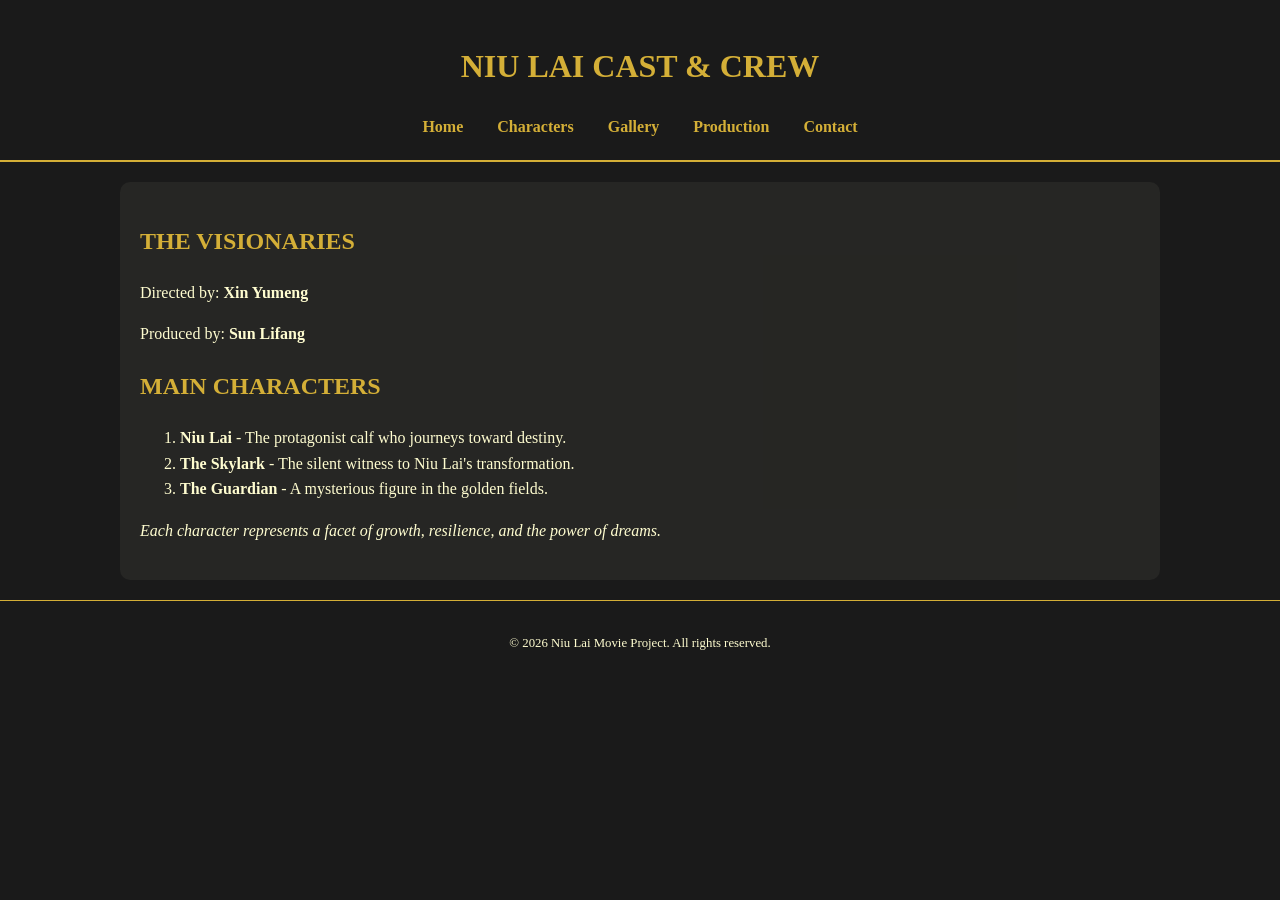
<file: characters.html>
<!DOCTYPE html>
<html lang="en">
<head>
    <meta charset="UTF-8">
    <title>Characters | Niu Lai</title>
    <link rel="stylesheet" href="style.css">
</head>
<body>
    <header>
        <h1>Niu Lai Cast & Crew</h1>
        <nav>
            <a href="index.html">Home</a>
            <a href="characters.html">Characters</a>
            <a href="gallery.html">Gallery</a>
            <a href="production.html">Production</a>
            <a href="contact.html">Contact</a>
        </nav>
    </header>

    <div class="container">
        <h2>The Visionaries</h2>
        <p>Directed by: <strong>Xin Yumeng</strong></p>
        <p>Produced by: <strong>Sun Lifang</strong></p>

        <h2>Main Characters</h2>
        <ol>
            <li><strong>Niu Lai</strong> - The protagonist calf who journeys toward destiny.</li>
            <li><strong>The Skylark</strong> - The silent witness to Niu Lai's transformation.</li>
            <li><strong>The Guardian</strong> - A mysterious figure in the golden fields.</li>
        </ol>

        <p><em>Each character represents a facet of growth, resilience, and the power of dreams.</em></p>
    </div>

    <footer>
        <p>&copy; 2026 Niu Lai Movie Project. All rights reserved.</p>
    </footer>
</body>
</html>
</file>
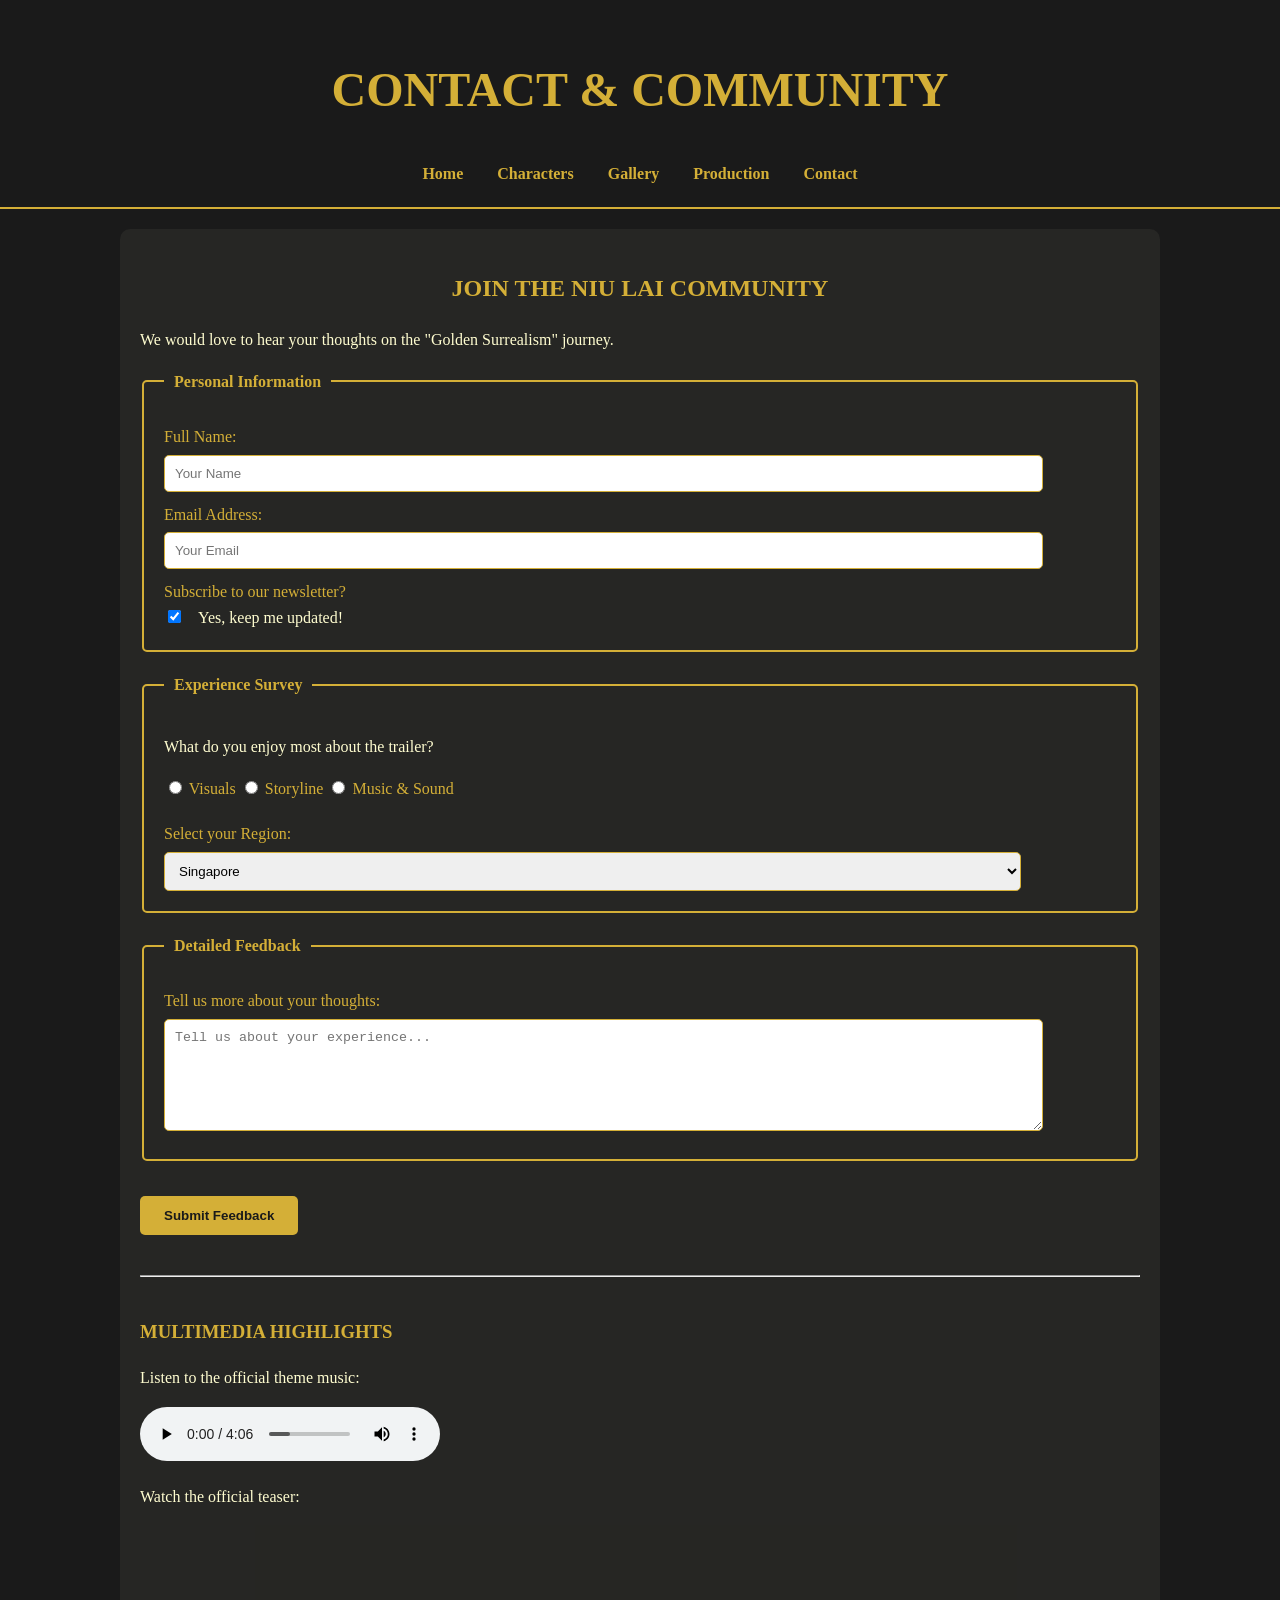
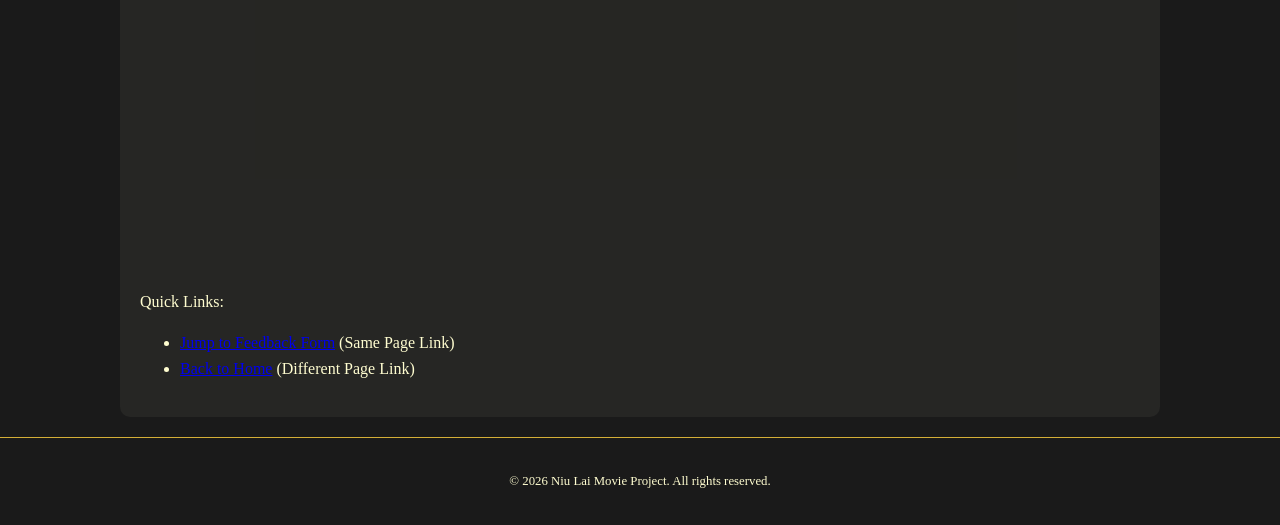
<file: contact.html>
<!DOCTYPE html>
<html lang="en">
<head>
    <meta charset="UTF-8">
    <title>Contact & Feedback | Niu Lai</title>
    <link rel="stylesheet" href="style.css">
</head>
<body bgcolor="#1A1A1A">
    <header>
        <h1 style="font-size: 3em;">Contact & Community</h1>
        <nav>
            <a href="index.html">Home</a>
            <a href="characters.html">Characters</a>
            <a href="gallery.html">Gallery</a>
            <a href="production.html">Production</a>
            <a href="contact.html">Contact</a>
        </nav>
    </header>

    <div class="container">
        <h2 style="text-align: center;">Join the Niu Lai Community</h2>
        <p>We would love to hear your thoughts on the "Golden Surrealism" journey.</p>

        <!-- Fieldset & Legend Requirement -->
        <fieldset>
            <legend>Personal Information</legend>
            <label for="userName">Full Name:</label>
            <input type="text" id="userName" name="userName" placeholder="Your Name">

            <label for="userEmail">Email Address:</label>
            <input type="email" id="userEmail" name="userEmail" placeholder="Your Email">

            <label>Subscribe to our newsletter?</label>
            <input type="checkbox" id="subscribe" name="subscribe" checked>
            <span style="margin-left: 10px;">Yes, keep me updated!</span>
        </fieldset>

        <!-- Radio Buttons and Dropdowns -->
        <fieldset>
            <legend>Experience Survey</legend>
            <p>What do you enjoy most about the trailer?</p>
            <input type="radio" name="interest" id="visuals"> <label for="visuals" style="display:inline;">Visuals</label>
            <input type="radio" name="interest" id="story"> <label for="story" style="display:inline;">Storyline</label>
            <input type="radio" name="interest" id="music"> <label for="music" style="display:inline;">Music & Sound</label>

            <div style="margin-top: 20px;">
                <label for="region">Select your Region:</label>
                <select id="region">
                    <option value="sg">Singapore</option>
                    <option value="my">Malaysia</option>
                    <option value="th">Thailand</option>
                    <option value="id">Indonesia</option>
                    <option value="ph">Philippines</option>
                </select>
            </div>
        </fieldset>

        <!-- Text Area Requirement -->
        <fieldset>
            <legend>Detailed Feedback</legend>
            <label for="feedback">Tell us more about your thoughts:</label>
            <textarea id="feedback" rows="6" placeholder="Tell us about your experience..."></textarea>
        </fieldset>

        <!-- Button Requirement -->
        <button type="button" id="submitFeedback">Submit Feedback</button>
        <div id="feedbackMessage" style="margin-top: 10px; color: var(--gold);"></div>

        <hr style="margin: 40px 0;">

        <!-- Multimedia Placeholders (Requirement check) -->
        <h3>Multimedia Highlights</h3>
        <p>Listen to the official theme music:</p>
        <audio controls>
            <source src="Niu Lai full Ending Song director's mom singer Chinese Animation Movie 100 Million Yuan 牛来 China 信雨萌_6.mp4" type="audio/mp4">
            Your browser does not support the audio element.
        </audio>

<p>Watch the official teaser:</p>
<iframe 
    width="100%" 
    height="315" 
    src="https://www.youtube.com/embed/qv3QCDkBfgc" 
    title="YouTube video player" 
    frameborder="0" 
    allow="accelerometer; autoplay; clipboard-write; encrypted-media; gyroscope; picture-in-picture; web-share" 
    allowfullscreen>
</iframe>


        <!-- Links (Same page / Different page) -->
        <div style="margin-top: 40px;">
            <p>Quick Links:</p>
            <ul>
                <li><a href="#feedback">Jump to Feedback Form</a> (Same Page Link)</li>
                <li><a href="index.html">Back to Home</a> (Different Page Link)</li>
            </ul>
        </div>
    </div>

    <!-- JS for Error Handling & Events -->
    <script>
        document.getElementById('submitFeedback').addEventListener('click', function() {
            const name = document.getElementById('userName').value;
            const feedback = document.getElementById('feedback').value;

            if (name === "" || feedback === "") {
                // Error Handling Requirement
                document.getElementById('feedbackMessage').innerText = "Error: Please fill in both Name and Feedback fields.";
                document.getElementById('feedbackMessage').style.color = "red";
            } else {
                document.getElementById('feedbackMessage').innerText = "Thank you for your feedback, " + name + "!";
                document.getElementById('feedbackMessage').style.color = "var(--gold)";
                document.getElementById('feedback').value = "";
            }
        });
    </script>

    <footer>
        <p>&copy; 2026 Niu Lai Movie Project. All rights reserved.</p>
    </footer>
</body>
</html>
</file>
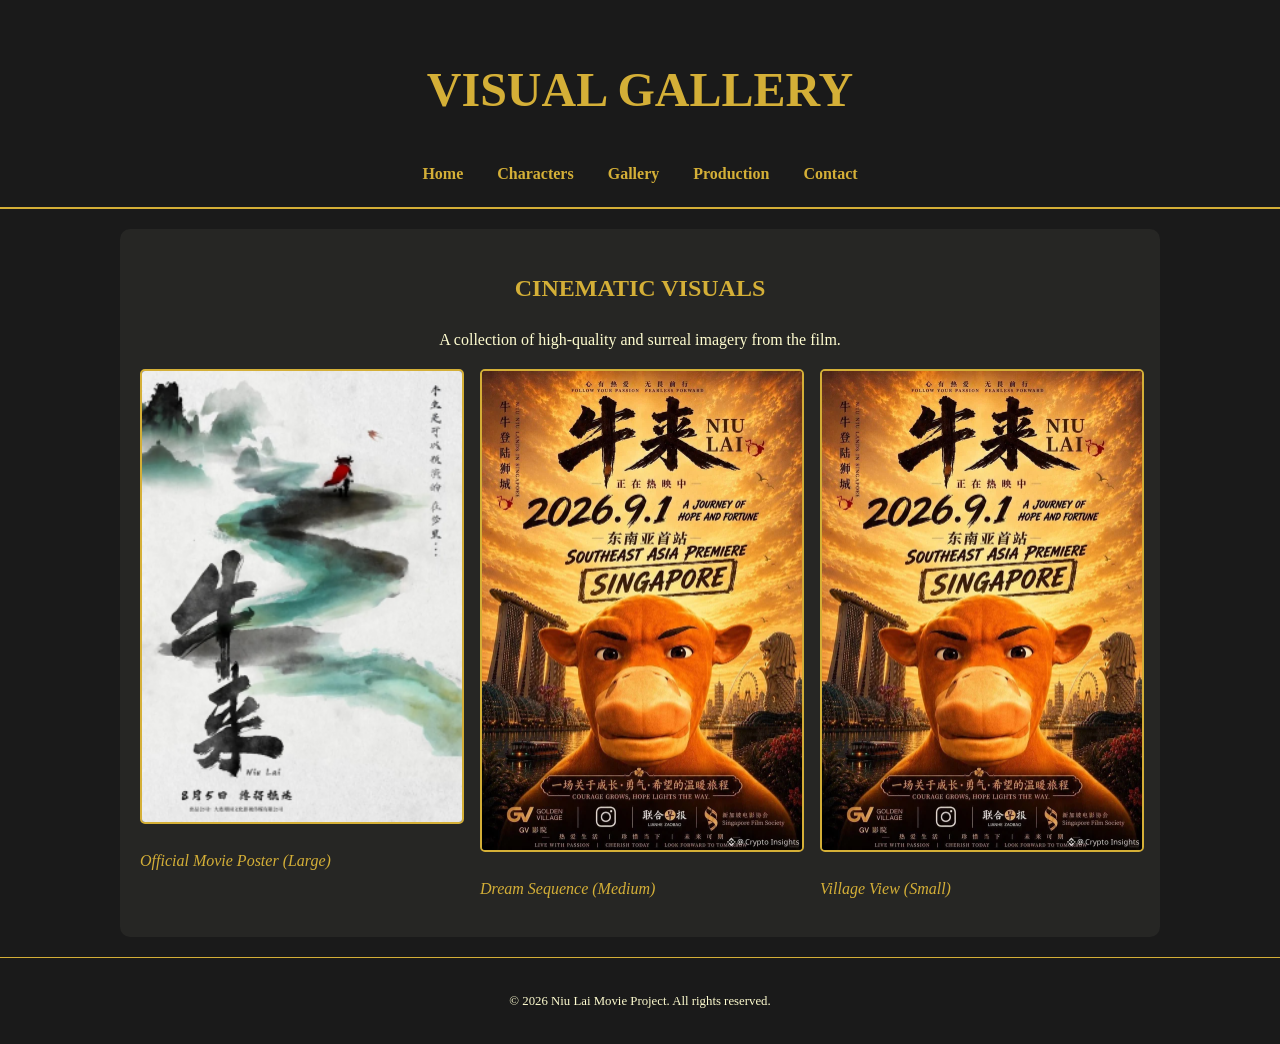
<file: gallery.html>
<!DOCTYPE html>
<html lang="en">
<head>
    <meta charset="UTF-8">
    <title>Gallery | Niu Lai</title>
    <link rel="stylesheet" href="style.css">
</head>
<body bgcolor="#1A1A1A">
    <header>
        <h1 style="font-size: 3em;">Visual Gallery</h1>
        <nav>
            <a href="index.html">Home</a>
            <a href="characters.html">Characters</a>
            <a href="gallery.html">Gallery</a>
            <a href="production.html">Production</a>
            <a href="contact.html">Contact</a>
        </nav>
    </header>

    <div class="container">
        <h2 style="text-align: center;">Cinematic Visuals</h2>
        <p style="text-align: center;">A collection of high-quality and surreal imagery from the film.</p>
        
        <div class="gallery-grid">
            <!-- Requirement: Small, Medium, Large Images -->
            <div class="gallery-item">
                <img src="Here_Comes_the_Ox.png" alt="Official Poster">
                <p><em style="color: var(--gold);">Official Movie Poster (Large)</em></p>
            </div>
            <div class="gallery-item">
                <img src="poster.webp" alt="Scene 1">
                <p><em style="color: var(--gold);">Dream Sequence (Medium)</em></p>
            </div>
            <div class="gallery-item">
                <img src="poster.webp" alt="Scene 2">
                <p><em style="color: var(--gold);">Village View (Small)</em></p>
            </div>
        </div>
    </div>

    <footer>
        <p>&copy; 2026 Niu Lai Movie Project. All rights reserved.</p>
    </footer>
</body>
</html>
</file>
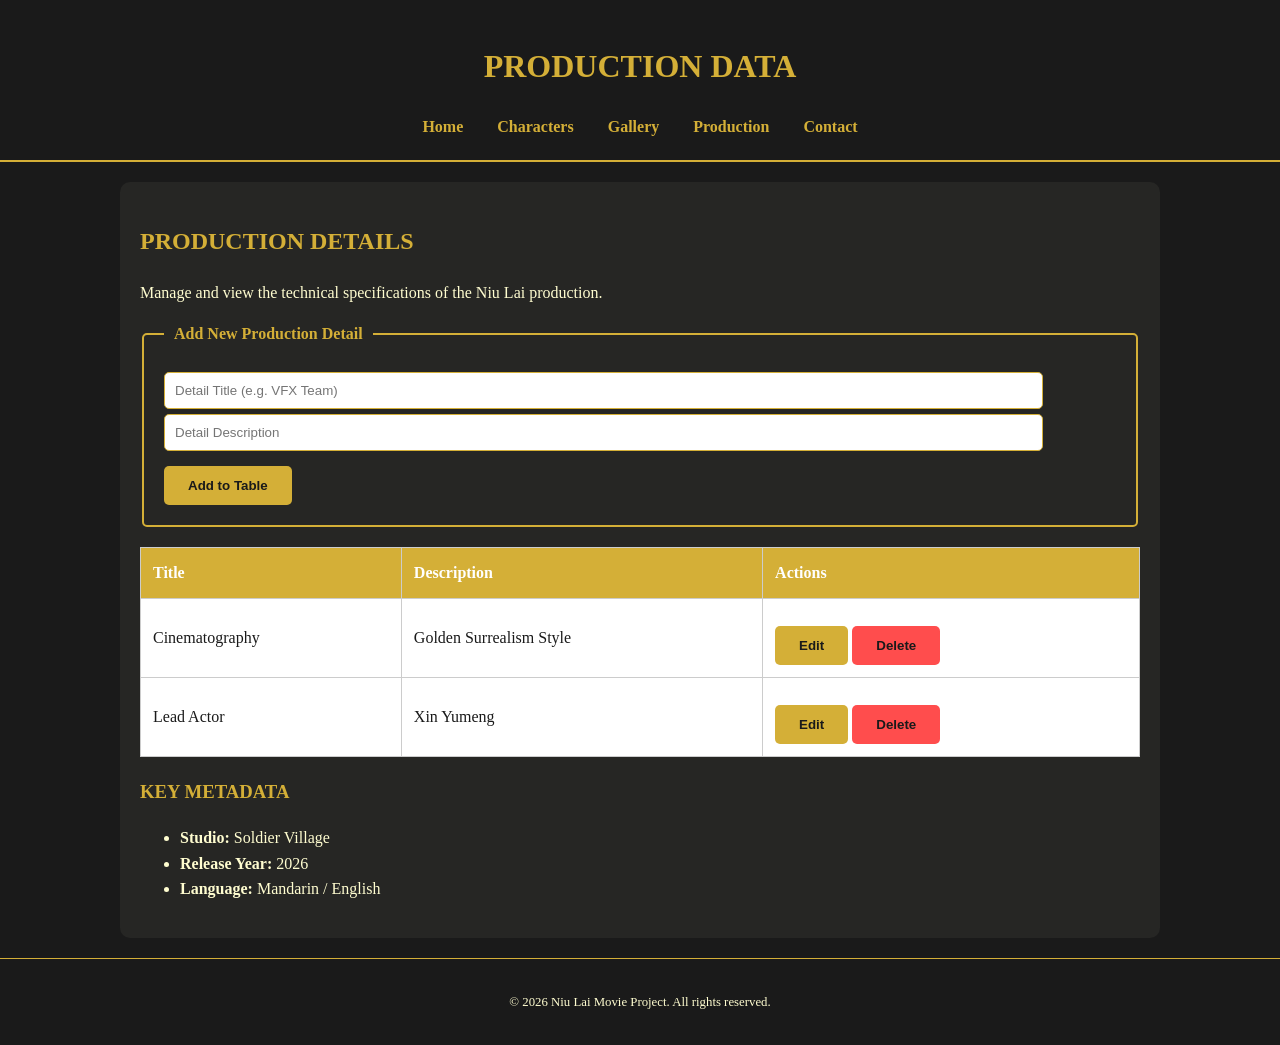
<file: production.html>
<!DOCTYPE html>
<html lang="en">
<head>
    <meta charset="UTF-8">
    <title>Production | Niu Lai</title>
    <link rel="stylesheet" href="style.css">
</head>
<body>
    <header>
        <h1>Production Data</h1>
        <nav>
            <a href="index.html">Home</a>
            <a href="characters.html">Characters</a>
            <a href="gallery.html">Gallery</a>
            <a href="production.html">Production</a>
            <a href="contact.html">Contact</a>
        </nav>
    </header>

    <div class="container">
        <h2>Production Details</h2>
        <p>Manage and view the technical specifications of the Niu Lai production.</p>

        <fieldset>
            <legend>Add New Production Detail</legend>
            <input type="text" id="newTitle" placeholder="Detail Title (e.g. VFX Team)">
            <input type="text" id="newDetails" placeholder="Detail Description">
            <button onclick="addRow()">Add to Table</button>
        </fieldset>

        <table id="productionTable">
            <thead>
                <tr>
                    <th>Title</th>
                    <th>Description</th>
                    <th>Actions</th>
                </tr>
            </thead>
            <tbody id="productionTableBody">
                <!-- Rows injected by script.js -->
            </tbody>
        </table>

        <h3>Key Metadata</h3>
        <ul>
            <li><strong>Studio:</strong> Soldier Village</li>
            <li><strong>Release Year:</strong> 2026</li>
            <li><strong>Language:</strong> Mandarin / English</li>
        </ul>
    </div>

    <script src="script.js"></script>
    <footer>
        <p>&copy; 2026 Niu Lai Movie Project. All rights reserved.</p>
    </footer>
</body>
</html>
</file>
<file: style.css>
/* Global Styles */
:root {
    --gold: #D4AF37;
    --dark: #1A1A1A;
    --cream: #FFFDD0;
    --white: #FFFFFF;
}

body {
    font-family: 'Georgia', serif; /* Criterion 19: Font Face */
    margin: 0;
    padding: 0;
    background-color: var(--dark); /* Criterion 21: Font Color / Background */
    color: var(--cream); /* Criterion 21: Font Color */
    line-height: 1.6;
}

header {
    background-color: var(--dark);
    border-bottom: 2px solid var(--gold);
    padding: 20px;
    text-align: center;
}

nav {
    margin-top: 10px;
}

nav a {
    color: var(--gold);
    text-decoration: none;
    margin: 0 15px;
    font-weight: bold;
}

nav a:hover {
    text-decoration: underline;
}

.container {
    max-width: 1000px;
    margin: 20px auto;
    padding: 20px;
    background-color: rgba(255, 253, 208, 0.05);
    border-radius: 10px;
}

h1, h2, h3, h4, h5, h6 {
    color: var(--gold);
    text-transform: uppercase;
}

/* Hero Section for Home Page */
.hero {
    height: 60vh;
    background: linear-gradient(rgba(0,0,0,0.4), rgba(0,0,0,0.4)), url('poster.webp');
    background-size: cover;
    background-position: center;
    border: 2px solid var(--gold);
    border-radius: 10px;
    display: flex;
    align-items: center;
    justify-content: center;
    margin-bottom: 30px;
}

.hero-title {
    font-size: 4em;
    text-shadow: 2px 2px 4px rgba(0,0,0,0.8);
}

/* Gallery Grid */
.gallery-grid {
    display: grid;
    grid-template-columns: repeat(auto-fit, minmax(300px, 1fr));
    gap: 20px;
}

.gallery-item img {
    width: 100%;
    height: auto;
    border: 2px solid var(--gold);
    border-radius: 5px;
}

/* Table Styles */
table {
    width: 100%;
    border-collapse: collapse;
    margin: 20px 0;
    background-color: var(--white);
    color: var(--dark);
}

th, td {
    border: 1px solid #ccc;
    padding: 12px;
    text-align: left;
}

th {
    background-color: var(--gold);
    color: var(--white);
}

/* Form Styles */
form {
    display: flex;
    flex-direction: column;
}

fieldset {
    border: 2px solid var(--gold);
    padding: 20px;
    margin-bottom: 20px;
    border-radius: 5px;
}

legend {
    padding: 0 10px;
    font-weight: bold;
    color: var(--gold);
}

label {
    margin-top: 10px;
    color: var(--gold);
    display: block;
}

input[type="text"], input[type="email"], textarea, select {
    padding: 10px;
    margin-top: 5px;
    border-radius: 5px;
    border: 1px solid var(--gold);
    width: 90%;
}

button {
    padding: 12px 24px;
    background-color: var(--gold);
    color: var(--dark);
    border: none;
    font-weight: bold;
    cursor: pointer;
    margin-top: 15px;
    border-radius: 5px;
}

button:hover {
    background-color: var(--cream);
}

footer {
    text-align: center;
    padding: 20px;
    font-size: 0.8em;
    border-top: 1px solid var(--gold);
}
</file>
